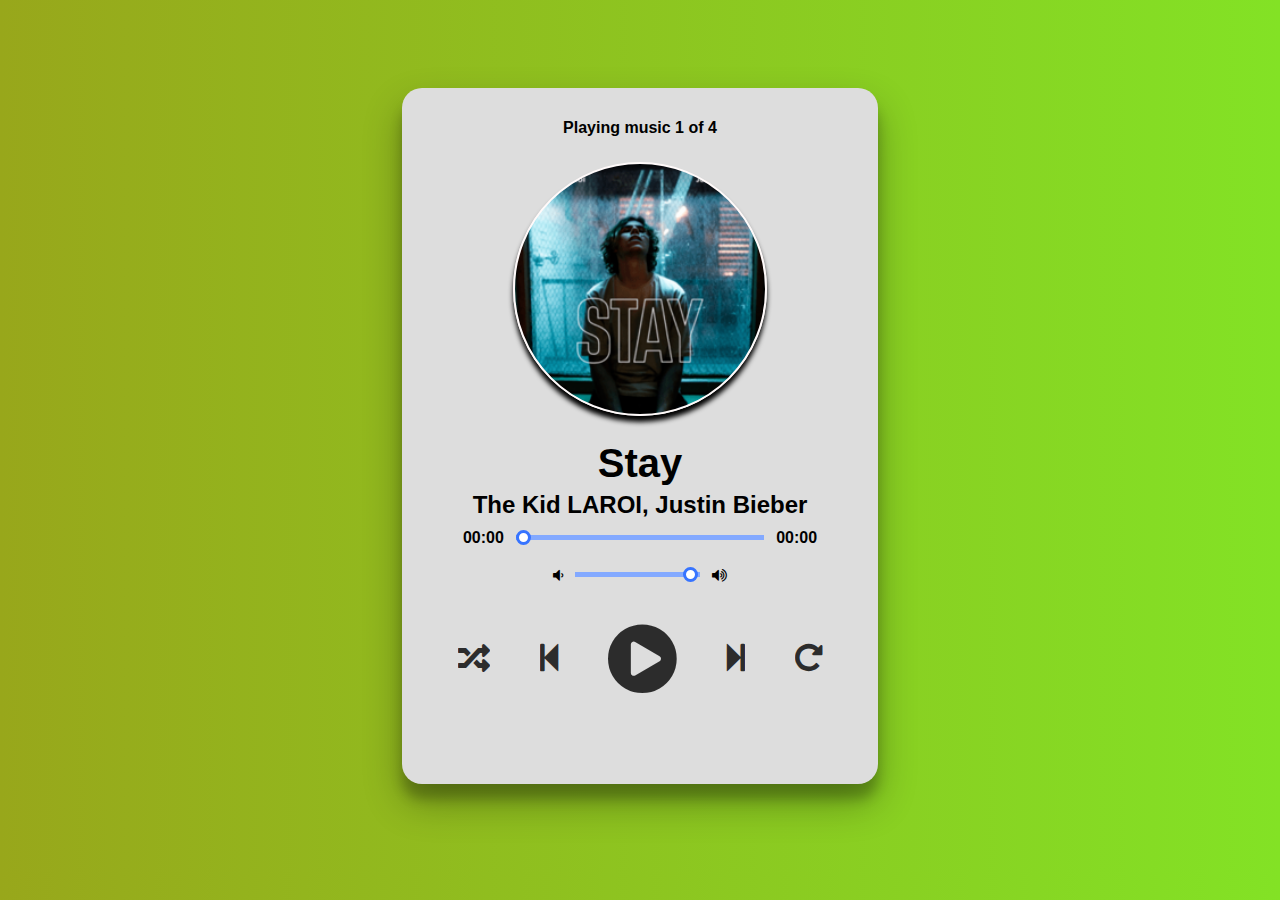
<file: Music Player/index.html>
<!DOCTYPE html>
<html lang="en">
<head>
    <meta charset="UTF-8">
    <meta http-equiv="X-UA-Compatible" content="IE=edge">
    <meta name="viewport" content="width=device-width, initial-scale=1.0">
    <title>Music Player</title>
    <link rel="stylesheet" href="style.css">
    <script src="script.js" defer></script>
    <link rel="shortcut icon" href="images/favicon.ico" type="image/x-icon">  
    <link rel="stylesheet" href="https://cdnjs.cloudflare.com/ajax/libs/font-awesome/5.13.0/css/all.min.css">
    <link rel="stylesheet" href="https://cdnjs.cloudflare.com/ajax/libs/font-awesome/4.7.0/css/font-awesome.min.css">
</head>
<body>
   <div class="player">
       <div class="wrapper">
           <div class="details">
               <div class="now-playing">PLAYING x OF y</div>
               <div class="track-art"></div>
               <div class="track-name">Track Name</div>
               <div class="track-artist">Track Artist</div>
           </div>

           <div class="slider_container">
               <div class="current-time">00:00</div>
                <input type="range" min="1" max="100" value="0" class="seek_slider" onchange="seekTo()">
                <div class="total-duration">00:00</div>
           </div>

           <div class="slider_container">
               <i class="fa fa-volume-down"></i>
                <input type="range" min="1" max="100" value="99" class="volume_slider" onchange="setVolume()">
                <i class="fa fa-volume-up"></i>
           </div>

           <div class="buttons">
               <div class="random-track" onclick="randomTrack()">
                   <i class="fas fa-random fa-2x" title="random"></i>
               </div>
               <div class="prev-track" onclick="prevTrack()">
                    <i class="fa fa-step-backward fa-2x"></i>
                </div>
                <div class="playpause-track" onclick="playpauseTrack()">
                    <i class="fa fa-play-circle fa-5x"></i>
                </div>
                <div class="next-track" onclick="nextTrack()">
                    <i class="fa fa-step-forward fa-2x"></i>
                </div>
                <div class="repeat-track" onclick="repeatTrack()">
                    <i class="fa fa-repeat fa-2x" title="repeat"></i>
                </div>
           </div>

            <div id="wave">
                <span class="stroke"></span>
                <span class="stroke"></span>
                <span class="stroke"></span>
                <span class="stroke"></span>
                <span class="stroke"></span>
                <span class="stroke"></span>
                <span class="stroke"></span>
            </div>  
       </div>
   </div>
</body>
</html>
</file>
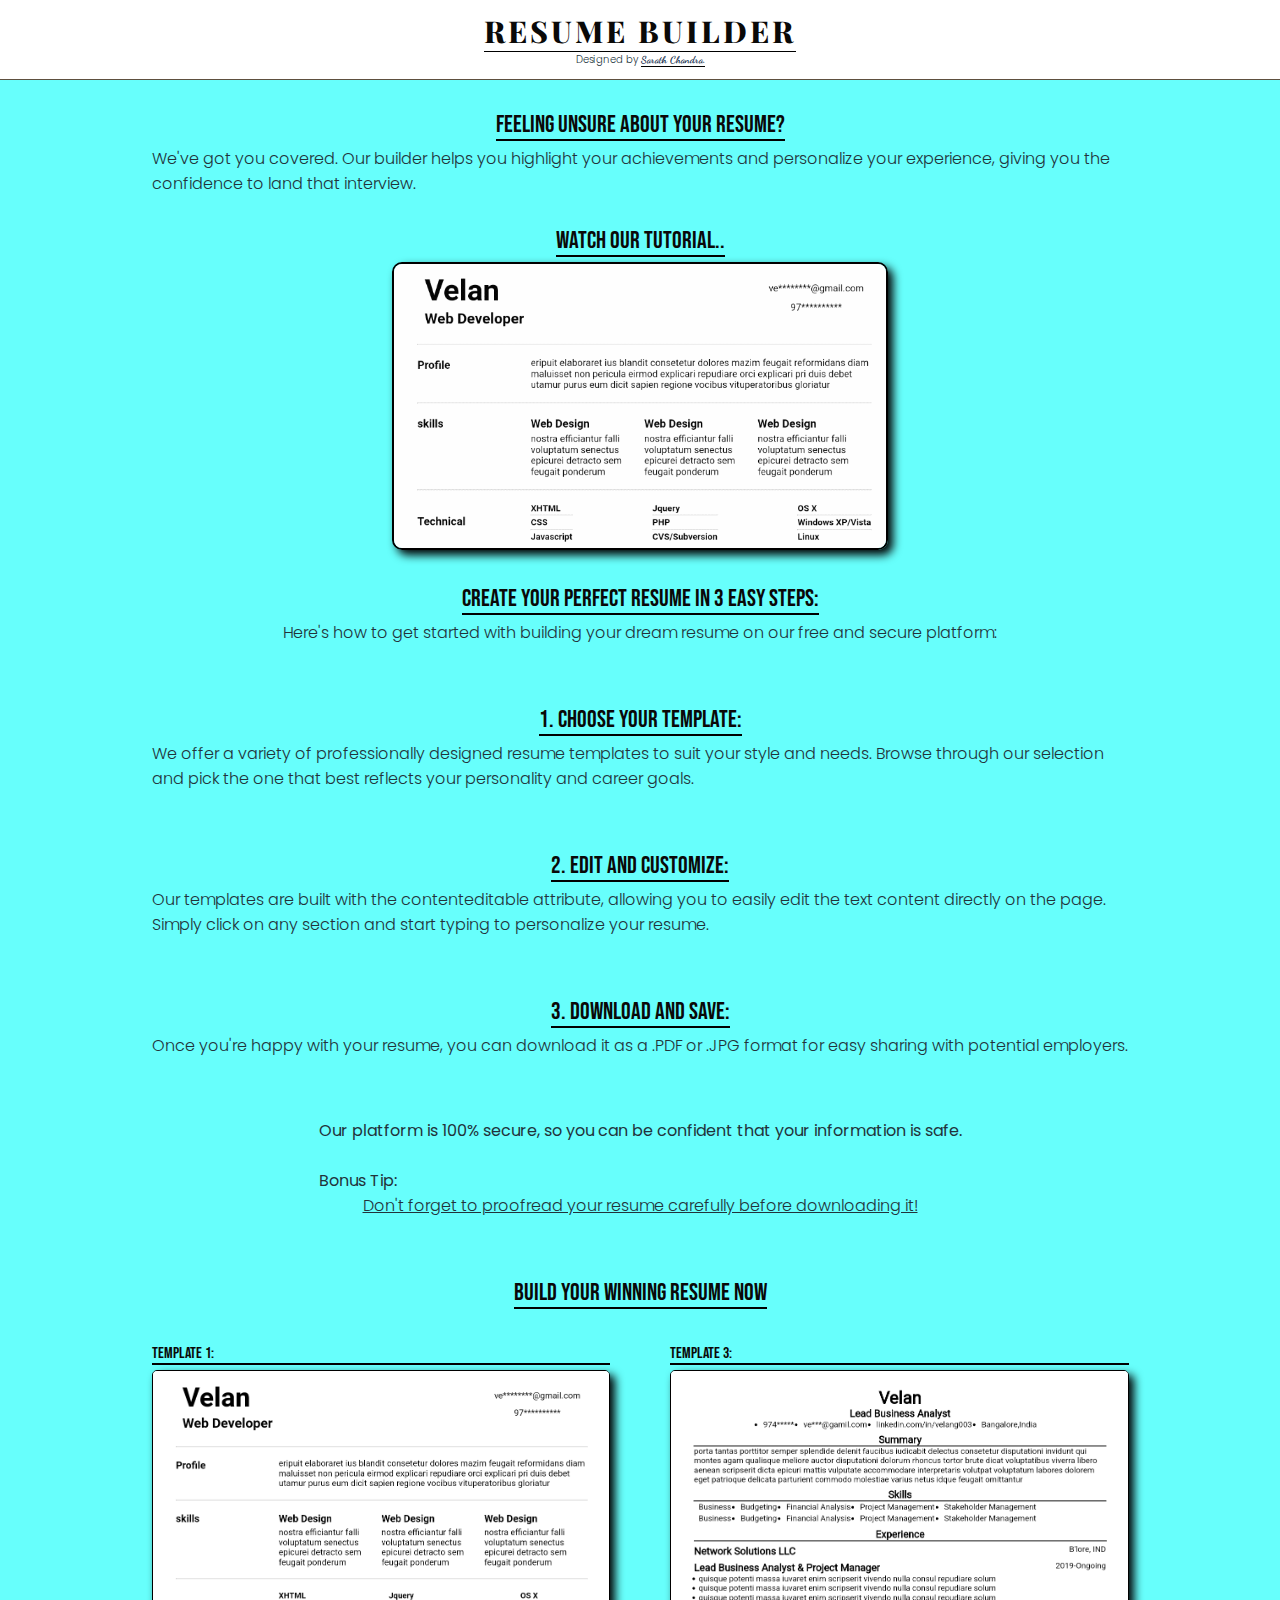
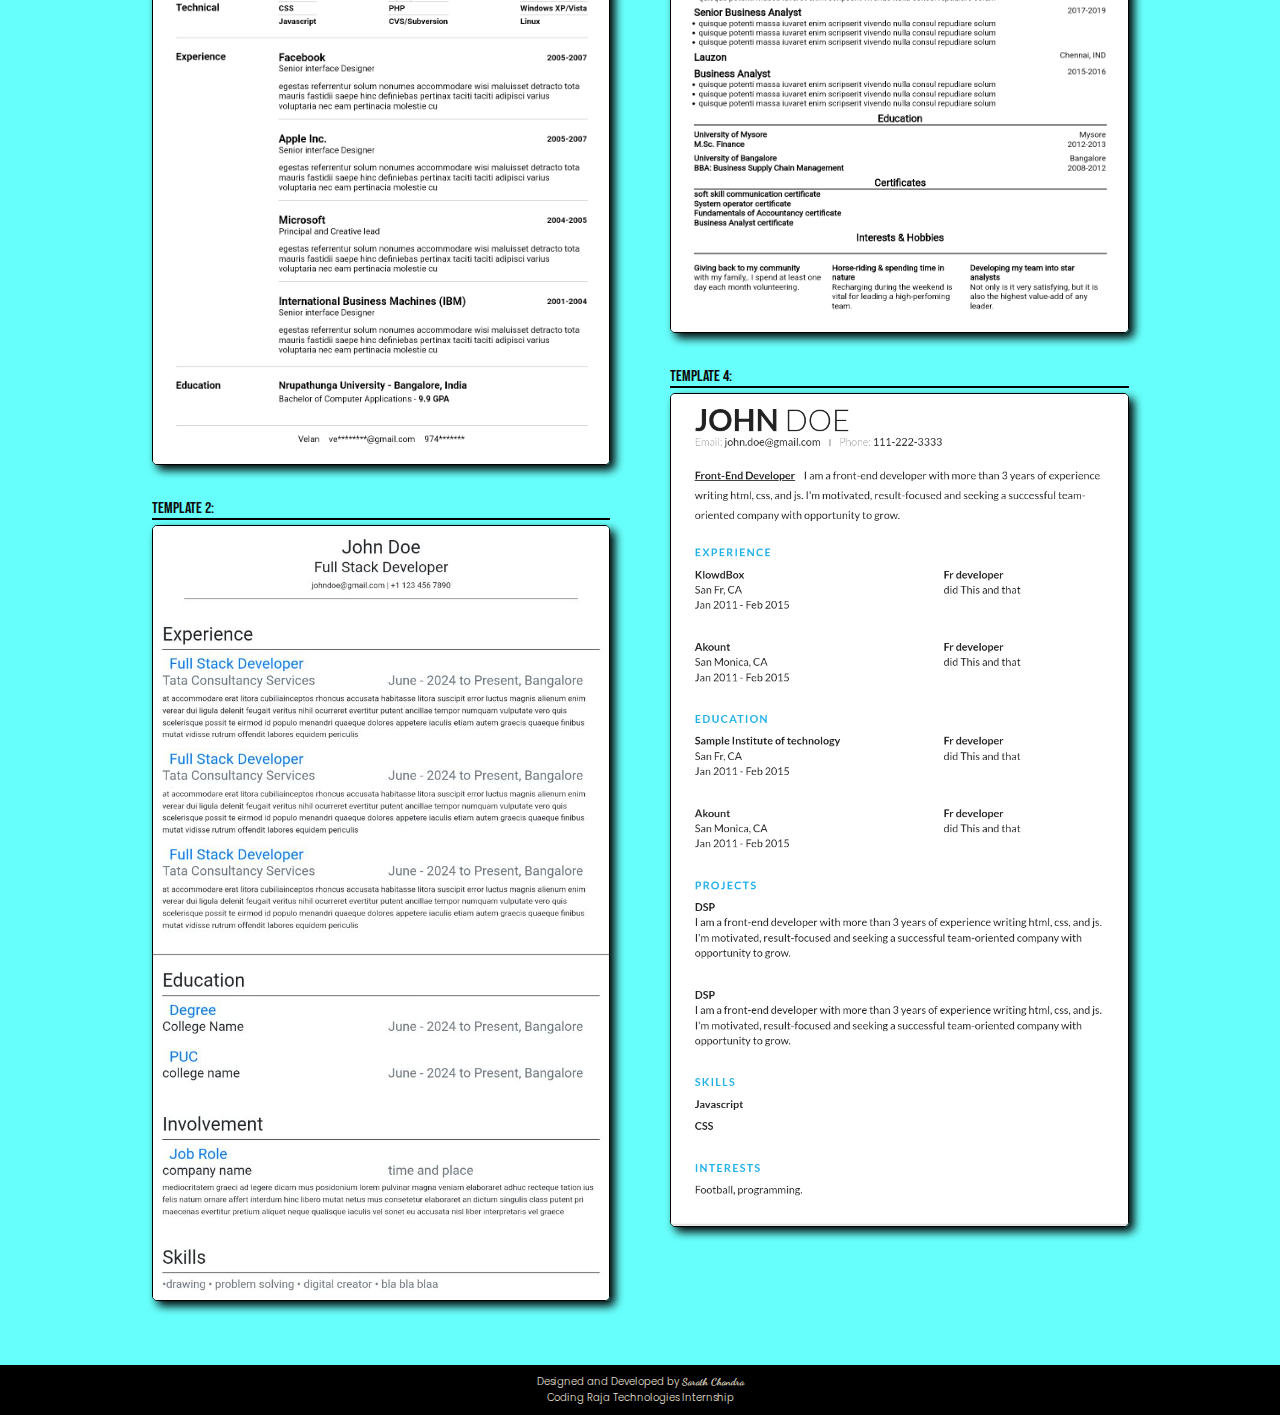
<file: Resume Builder/index.html>
<!DOCTYPE html>
<html lang="en">
<head>
    <meta charset="UTF-8">
    <meta name="viewport" content="width=device-width, initial-scale=1.0"/>
    <link rel="stylesheet" href="main.css">
    <style>
@import url('https://fonts.googleapis.com/css2?family=Bebas+Neue&family=Dancing+Script:wght@400..700&family=Lilita+One&family=Playfair+Display:ital,wght@0,400..900;1,400..900&family=Poppins:ital,wght@0,100;0,200;0,300;0,400;0,500;0,600;0,700;0,800;0,900;1,100;1,200;1,300;1,400;1,500;1,600;1,700;1,800;1,900&display=swap')
</style>
    <title>Resume Builder</title>
    
</head>
<body>
    <div class="main-page">
        <header>
            <h3>RESUME BUILDER</h3>
            <p>Designed by <a href="" class="author">Sarath Chandra.</a></p>
        </header>
        
        <div class="content">
            <h2>Feeling unsure about your resume?</h2>
            <p>We've got you covered. Our builder helps you highlight your achievements and personalize your experience, giving you the confidence to land that interview.</p>
        </div>
        
        
        <div class="CTA">
                <h2>Watch our Tutorial..</h2>
                <div class="tutorial">
               
                <img class="demo" src="assets/img/demo.gif" alt="tutorial of template editing">
                </div>
            </div>
            <div class="steps">
                <div class="content">
                    <h2>Create Your Perfect Resume in 3 Easy Steps:</h2>
                    <p>Here's how to get started with building your dream resume on our free and secure platform:</p>
                </div>
                <div class="content">
                    <h2>1. Choose Your Template:</h2>
                    <p>We offer a variety of professionally designed resume templates to suit your style and needs. Browse through our selection and pick the one that best reflects your personality and career goals.</p>
                </div>
                <div class="content">
                    <h2>2. Edit and Customize:</h2>
                    <p>Our templates are built with the contenteditable attribute, allowing you to easily edit the text content directly on the page. Simply click on any section and start typing to personalize your resume.</p>
                </div>
                <div class="content">
                    <h2>3. Download and Save:</h2>
                    <p>Once you're happy with your resume, you can download it as a .PDF or .JPG format for easy sharing with potential employers.</p>
                </div>
                <div class="content">
                    <p>
                       <b> Our platform is 100% secure, so you can be confident that your information is safe.</br> <br>Bonus Tip:</b> 
                    </p>
                    <p>
                        <u>Don't forget to proofread your resume carefully before downloading it!</u>
                    </p>
                </div>
            </div>
        <div class="template">
            <h2>Build Your Winning Resume Now</h2>
            <div class="templates">
                <div>
                <div class="temp1">
                    <h4>Template 1:</h4>
                   <a href="assets/temp1/index.html"><img src="assets/img/temp1.png" alt="template one" class="temp-size"></a>
                </div>
                
                <div class="temp2">
                    <h4>Template 2:</h4>
                   <a href="assets/temp2/index.html"><img src="assets/img/temp2.jpg" alt="" class="temp-size"></a>
                </div>
                </div>
                <div>
                <div class="temp3">
                    <h4>Template 3:</h4>
                   <a href="assets/temp3/index.html"><img src="assets/img/temp3.png" alt="" class="temp-size"></a>
                </div>
                
                <div class="temp4">
                    <h4>Template 4:</h4>
                   <a href="assets/temp4/temp4/index.html"><img src="assets/img/temp4.png" alt="" class="temp-size"></a>
                </div>
                </div>
            </div>
        </div>
        
        
        <footer>
            <p>Designed and Developed by <a href="" class="author">Sarath Chandra</a></p>
            <p>Coding Raja Technologies Internship</p>
        </footer>
    </div>
    
    
</body>
    </html>
</file>
<file: Music Player/style.css>
body {
    font-family: Arial, Helvetica, sans-serif;
    background: linear-gradient(to right,#9a1d86, #1595be);
    font-weight: bold;
    }
    
    .player{
      height: 95vh;
      display: flex;
      align-items: center;
      flex-direction: column;
      justify-content: center;
  }
    .wrapper{
      border: 1px solid transparent;
      padding: 30px;
      border-radius: 20px;
      background-color: #ddd;
      box-shadow: rgba(0, 0, 0, 0.3) 0px 19px 38px, rgba(0, 0, 0, 0.22) 0px 15px 12px;
    }
    
    .details {
    display: flex;
    align-items: center;
    flex-direction: column;
    justify-content: center;
    }
    
    .track-art {
    margin: 25px;
    height: 250px;
    width: 250px;
    border:2px solid 	#FFFAFA;
    background-size: cover;
    background-position: center;
    border-radius: 50%;
    -moz-box-shadow: 0px 6px 5px black;
    -webkit-box-shadow: 0px 6px 5px black;
    box-shadow: 0px 6px 5px black;
    -moz-border-radius:190px;
    -webkit-border-radius:190px;
    border-radius:190px;
    }
    
    .now-playing {
    font-size: 1rem;
    }
    
    .track-name {
    font-size: 2.5rem;
    }
    
    .track-artist {
    margin-top: 5px;
    font-size: 1.5rem;
    }
    
    .buttons {
    display: flex;
    flex-direction: row;
    align-items: center;
    margin-bottom: 30px;
    }
    .active{
        color: black;
    }
    
    .repeat-track,
    .random-track,
    .playpause-track,
    .prev-track,
    .next-track {
    padding: 25px;
    opacity: 0.8;
    transition: opacity .2s;
    }
    
    .repeat-track:hover,
    .random-track:hover,
    .playpause-track:hover,
    .prev-track:hover,
    .next-track:hover {
    opacity: 1.0;
    }
    
    .slider_container {
    display: flex;
    justify-content: center;
    align-items: center;
    }
    
    .seek_slider, .volume_slider {
    -webkit-appearance: none;
    -moz-appearance: none;
    appearance: none;
    height: 5px;
    background: #83A9FF;
    -webkit-transition: .2s;
    transition: opacity .2s;
    }
    
    .seek_slider::-webkit-slider-thumb,
    .volume_slider::-webkit-slider-thumb {
    -webkit-appearance: none;
    -moz-appearance: none;
    appearance: none;
    width: 15px;
    height: 15px;
    background: white;
    border: 3px solid #3774FF;
    cursor: grab;
    border-radius: 100%;
    }
    
    .seek_slider:hover,
    .volume_slider:hover {
    opacity: 1.0;
    }
    
    .seek_slider {
    width: 60%;
    }
    
    .volume_slider {
    width: 30%;
    }
    
    .current-time,
    .total-duration {
    padding: 10px;
    }
    
    i.fa-volume-down,
    i.fa-volume-up {
    padding: 10px;
    }
    
    i,
    i.fa-play-circle,
    i.fa-pause-circle,
    i.fa-step-forward,
    i.fa-step-backward,
    p {
    cursor: pointer;
    }
    .randomActive{
        color: black;
    }
    .rotate {
        animation: rotation 8s infinite linear;
    }
    @keyframes rotation {
        from {
          transform: rotate(0deg);
        }
        to {
          transform: rotate(359deg);
        }
    }
    .loader {
      height: 70px;
      display: flex;
      justify-content: center;
      align-items: center;
    }
    .loader .stroke{
        background: #f1f1f1;
        height: 150%;
        width: 10px;
        border-radius: 50px;
        margin: 0 5px;
        animation: animate 1.4s linear infinite;
    }
      @keyframes animate {
        50% {
          height: 20%;
          background: #4286f4;
        }
    
        100% {
          background: #4286f4;
          height: 100%;
        }
      }
      .stroke:nth-child(1){
          animation-delay: 0s;
      }
      .stroke:nth-child(2){
        animation-delay: 0.3s;
    }
    .stroke:nth-child(3){
        animation-delay: 0.6s;
    }
    .stroke:nth-child(4){
        animation-delay: 0.9s;
    }
    .stroke:nth-child(5){
        animation-delay: 0.6s;
    }
    .stroke:nth-child(6){
        animation-delay: 0.3s;
    }
    .stroke:nth-child(7){
        animation-delay: 0s;
    }
</file>
<file: Resume Builder/main.css>
*{
    margin: 0;
    padding: 0;
    box-sizing: border-box;
}
body{
   background-color: #67fffc;
  
}
 h2, h4{
    color: #0A0908;
    font-family: "Bebas Neue";
    font-weight: 200;
    border-bottom: 2px solid black;
    margin-bottom: 5px;
   
}
p{
    color: #22333B;
    font-family: "Poppins";
    font-weight: 300;
   
}

header{
  border-bottom: 1px solid #5E503F;  
  width: 100%;
  height: 80px;
  display: flex;
  flex-direction: column;
  justify-content: center;
  align-items: center;
  background-color: #ffffff;
}
.author{
    font-family: "Dancing Script",serif;
    font-weight: 700;
}
header p{
    font-size: 10px;
}

header p a , footer a{
    text-decoration: none;
   color: #0B2545;
    border-bottom: 1px solid black;
}

header h3{
    border-bottom: 1px solid black;
    font-family: "Playfair Display";
    font-size: 30px;
    letter-spacing: 3px;
    font-weight: 800;
    color: #0A0908;
}

/* content section starts */

.content{
    width: 100%;
    padding: 30px;
    display: flex;
    flex-direction: column;
    justify-content: center;
    align-items: center;
}

.content h2{
    display: flex;
    justify-content: center;
    text-align: center;
}

.content p{
    width: 80%;
    display: flex;
    justify-content: center;
    align-items: center;
}
.template{
    width: 100%;
    padding: 30px;
    display: flex;
    flex-direction: column;
    justify-content: center;
    align-items: center;
}

.template h2{
    display: flex;
    align-items: center;
    justify-content: center;
    text-align: center;
}

.templates{
    width: 85%;
    display: flex;
    flex-direction: row;
    justify-content: space-between;
}

.temp1, .temp2, .temp3, .temp4{
    margin: 30px;
    padding: 0;
}

.CTA{
    display: flex;
    flex-direction: column;
    justify-content: center;
    align-items: center;
    text-align: center;
}


.demo{
    width: 70%;
    height: auto;
    border: 2px solid black;
    box-shadow: 5px 5px 10px black;
    border-radius: 10px;
}



@media screen and (max-width: 767px){
    .templates{
        flex-direction: column;
    }
    
    .temp-size{
        width: 100%;
        height: auto;
    }
}


.temp-size{
    width: 100%;
    height: auto;
    border: 1px solid black;
    box-shadow: 5px 5px 10px black;
    border-radius: 5px;
}


footer{
    bottom: 0;
    width: 100%;
    height: 50px;
    background-color: #000000;
    display: flex;
    flex-direction: column;
    justify-content: center;
    align-items: center;
  
}

footer p{
    font-size: 10px;
    color: #EAE0D5;
}

footer p a{
   color: #EAE0D5;
}
</file>
